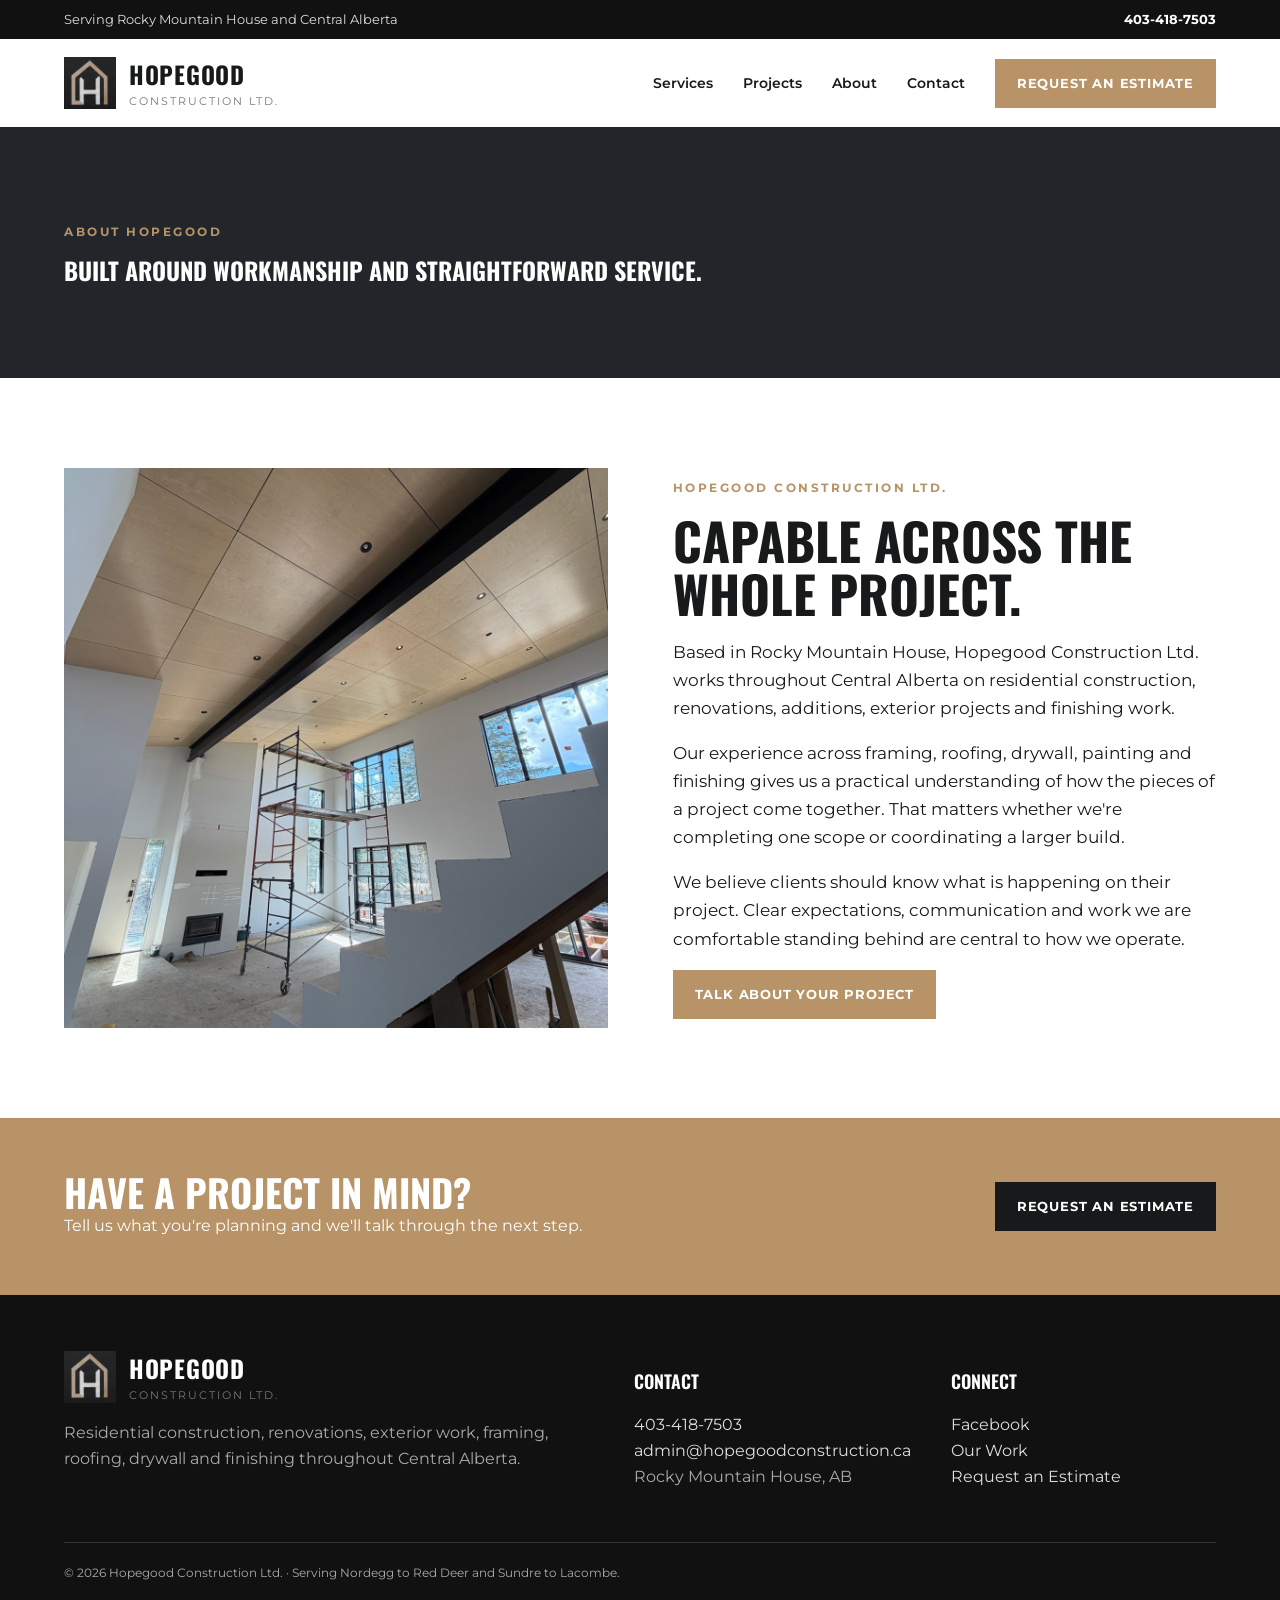
<file: about.html>
<!doctype html><html lang="en"><head><meta charset="utf-8"><meta name="viewport" content="width=device-width,initial-scale=1"><title>About | Hopegood Construction Ltd.</title><meta name="description" content="Hopegood Construction Ltd. — residential construction and renovations in Rocky Mountain House and Central Alberta."><link rel="stylesheet" href="styles.css"></head><body><div class="top"><div class="container"><span>Serving Rocky Mountain House and Central Alberta</span><a href="tel:+14034187503">403-418-7503</a></div></div><header><div class="container nav"><a class="brand" href="index.html"><img src="logo.jpeg" alt="Hopegood Construction logo"><div><strong>Hopegood</strong><span>Construction Ltd.</span></div></a><nav class="links"><a href="services.html">Services</a><a href="projects.html">Projects</a><a href="about.html">About</a><a href="contact.html">Contact</a><a class="btn" href="contact.html">Request an Estimate</a></nav><div class="mobile">☰</div></div></header><main><section class="pagehero"><div class="container"><div class="eyebrow">About Hopegood</div><h1>Built around workmanship and straightforward service.</h1></div></section><section class="section"><div class="container split"><img src="custom.jpeg" alt="Hopegood Construction project"><div class="about-copy"><div class="eyebrow">Hopegood Construction Ltd.</div><h2>Capable across the whole project.</h2><p>Based in Rocky Mountain House, Hopegood Construction Ltd. works throughout Central Alberta on residential construction, renovations, additions, exterior projects and finishing work.</p><p>Our experience across framing, roofing, drywall, painting and finishing gives us a practical understanding of how the pieces of a project come together. That matters whether we're completing one scope or coordinating a larger build.</p><p>We believe clients should know what is happening on their project. Clear expectations, communication and work we are comfortable standing behind are central to how we operate.</p><a class="btn" href="contact.html">Talk About Your Project</a></div></div></section></main><section class="cta"><div class="container"><div><h2>Have a project in mind?</h2><div>Tell us what you're planning and we'll talk through the next step.</div></div><a class="btn" href="contact.html">Request an Estimate</a></div></section><footer><div class="container"><div class="foot"><div><a class="brand" href="index.html"><img src="logo.jpeg" alt="Hopegood Construction logo"><div><strong style="color:white">Hopegood</strong><span>Construction Ltd.</span></div></a><p>Residential construction, renovations, exterior work, framing, roofing, drywall and finishing throughout Central Alberta.</p></div><div><h3>Contact</h3><p><a href="tel:+14034187503">403-418-7503</a><br><a href="mailto:admin@hopegoodconstruction.ca">admin@hopegoodconstruction.ca</a><br>Rocky Mountain House, AB</p></div><div><h3>Connect</h3><p><a href="https://www.facebook.com/share/1BhYRgegUp/?mibextid=wwXIfr" target="_blank" rel="noopener">Facebook</a><br><a href="projects.html">Our Work</a><br><a href="contact.html">Request an Estimate</a></p></div></div><div class="copy">© 2026 Hopegood Construction Ltd. · Serving Nordegg to Red Deer and Sundre to Lacombe.</div></div></footer></body></html>
</file>
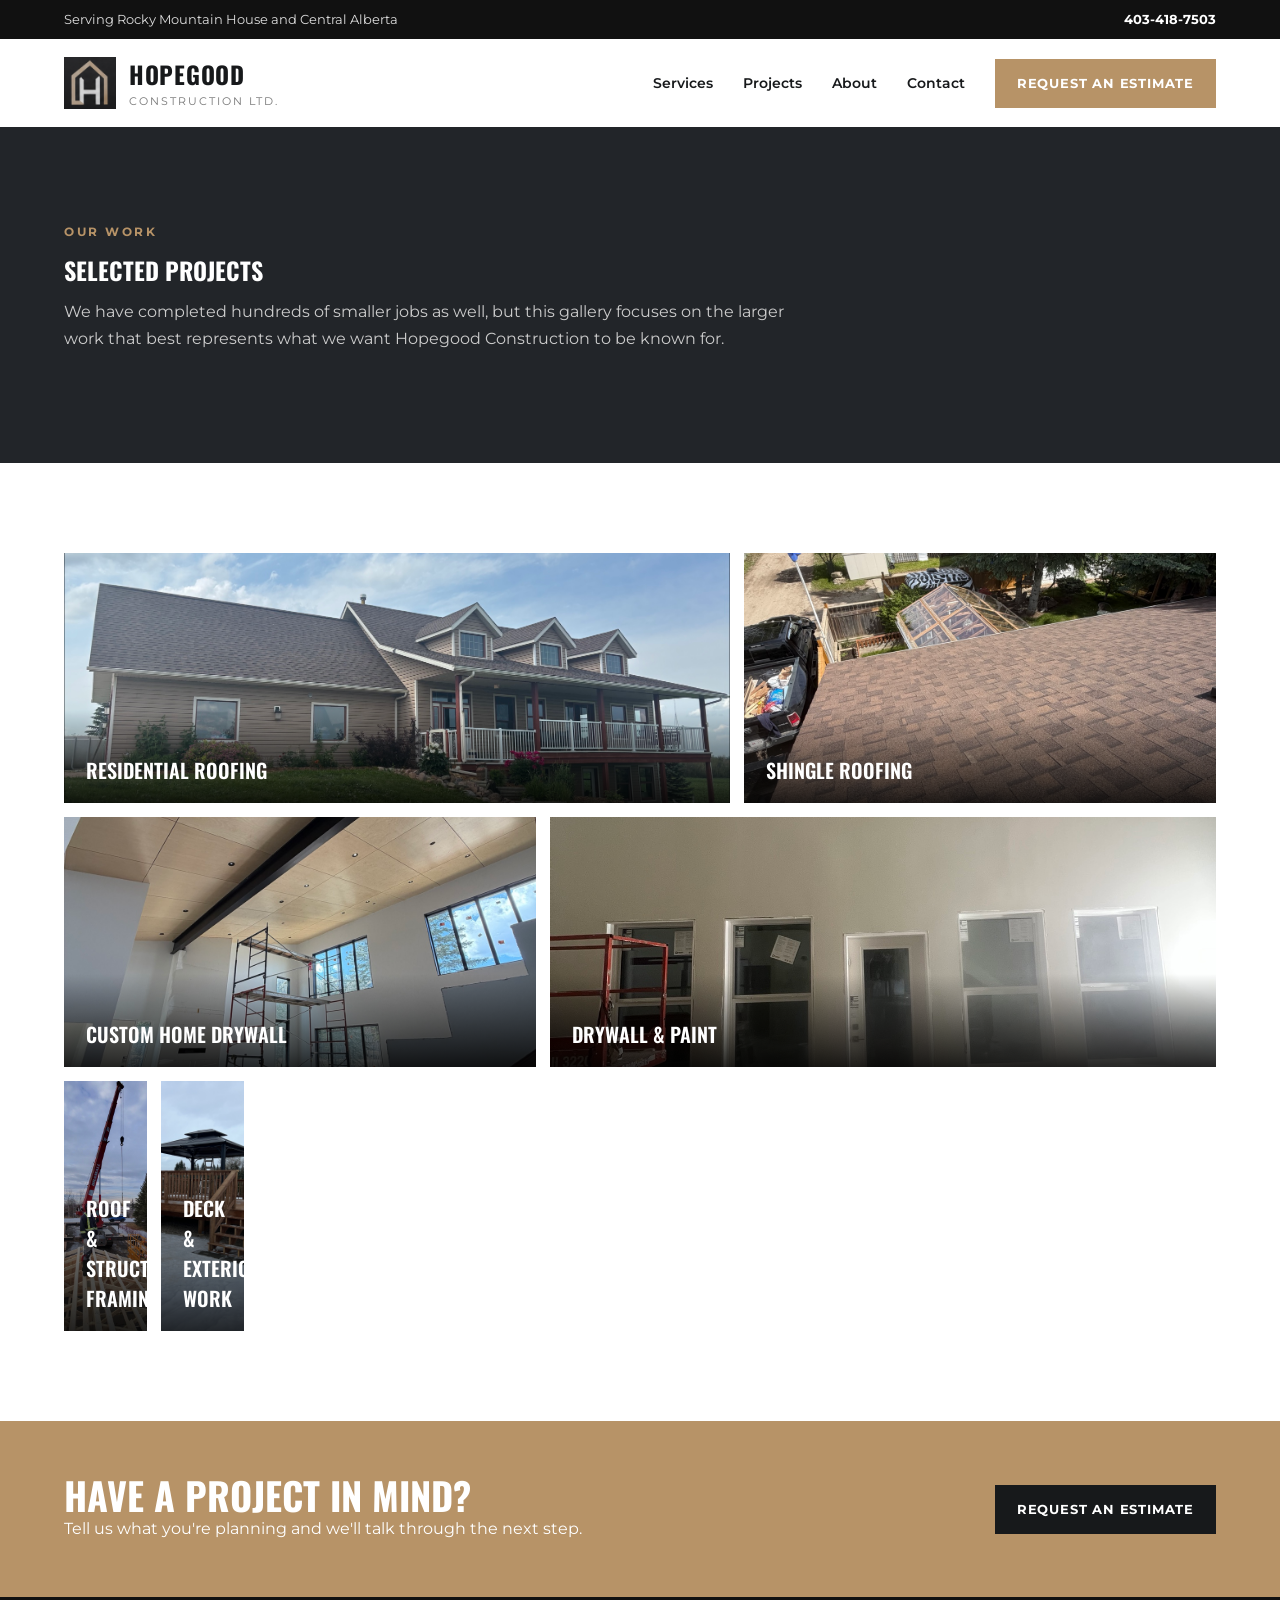
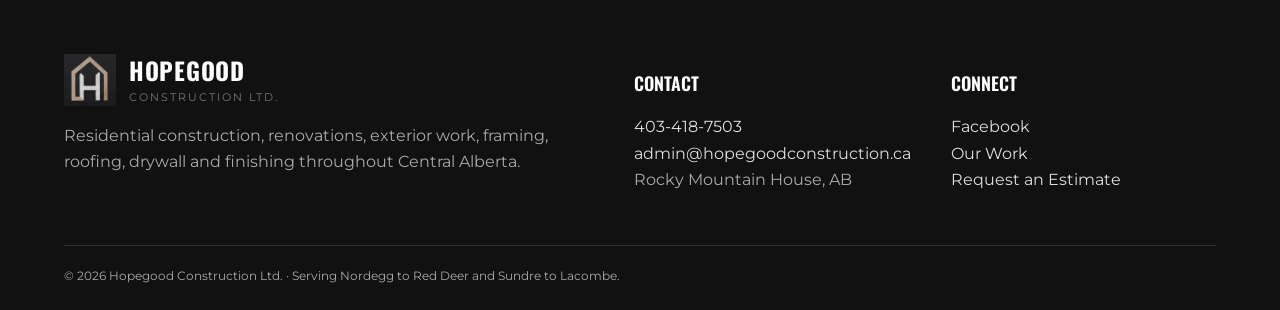
<file: projects.html>
<!doctype html><html lang="en"><head><meta charset="utf-8"><meta name="viewport" content="width=device-width,initial-scale=1"><title>Projects | Hopegood Construction Ltd.</title><meta name="description" content="Hopegood Construction Ltd. — residential construction and renovations in Rocky Mountain House and Central Alberta."><link rel="stylesheet" href="styles.css"></head><body><div class="top"><div class="container"><span>Serving Rocky Mountain House and Central Alberta</span><a href="tel:+14034187503">403-418-7503</a></div></div><header><div class="container nav"><a class="brand" href="index.html"><img src="logo.jpeg" alt="Hopegood Construction logo"><div><strong>Hopegood</strong><span>Construction Ltd.</span></div></a><nav class="links"><a href="services.html">Services</a><a href="projects.html">Projects</a><a href="about.html">About</a><a href="contact.html">Contact</a><a class="btn" href="contact.html">Request an Estimate</a></nav><div class="mobile">☰</div></div></header><main><section class="pagehero"><div class="container"><div class="eyebrow">Our Work</div><h1>Selected Projects</h1><p>We have completed hundreds of smaller jobs as well, but this gallery focuses on the larger work that best represents what we want Hopegood Construction to be known for.</p></div></section><section class="section"><div class="container"><div class="gallery"><div class="project"><img src="hero.jpeg"><span class="label">Residential Roofing</span></div><div class="project"><img src="roof.jpeg"><span class="label">Shingle Roofing</span></div><div class="project"><img src="custom.jpeg"><span class="label">Custom Home Drywall</span></div><div class="project"><img src="drywall.jpeg"><span class="label">Drywall & Paint</span></div><div class="project"><img src="framing.jpeg"><span class="label">Roof & Structural Framing</span></div><div class="project"><img src="deck.jpeg"><span class="label">Deck & Exterior Work</span></div></div></div></section></main><section class="cta"><div class="container"><div><h2>Have a project in mind?</h2><div>Tell us what you're planning and we'll talk through the next step.</div></div><a class="btn" href="contact.html">Request an Estimate</a></div></section><footer><div class="container"><div class="foot"><div><a class="brand" href="index.html"><img src="logo.jpeg" alt="Hopegood Construction logo"><div><strong style="color:white">Hopegood</strong><span>Construction Ltd.</span></div></a><p>Residential construction, renovations, exterior work, framing, roofing, drywall and finishing throughout Central Alberta.</p></div><div><h3>Contact</h3><p><a href="tel:+14034187503">403-418-7503</a><br><a href="mailto:admin@hopegoodconstruction.ca">admin@hopegoodconstruction.ca</a><br>Rocky Mountain House, AB</p></div><div><h3>Connect</h3><p><a href="https://www.facebook.com/share/1BhYRgegUp/?mibextid=wwXIfr" target="_blank" rel="noopener">Facebook</a><br><a href="projects.html">Our Work</a><br><a href="contact.html">Request an Estimate</a></p></div></div><div class="copy">© 2026 Hopegood Construction Ltd. · Serving Nordegg to Red Deer and Sundre to Lacombe.</div></div></footer></body></html>
</file>
<file: styles.css>
@import url('https://fonts.googleapis.com/css2?family=Montserrat:wght@400;500;600;700&family=Oswald:wght@500;600;700&display=swap');
:root{--ink:#17191b;--coal:#222529;--bronze:#b79367;--cream:#f4f1ec;--white:#fff;--muted:#74777a}*{box-sizing:border-box}html{scroll-behavior:smooth}body{margin:0;font-family:Montserrat,Arial,sans-serif;color:var(--ink);background:#fff;line-height:1.65}a{color:inherit;text-decoration:none}.container{width:min(1180px,90%);margin:auto}.top{background:#111;color:#ddd;font-size:13px;padding:9px 0}.top .container{display:flex;justify-content:space-between}.top a{color:#fff;font-weight:700}.nav{height:88px;display:flex;align-items:center;justify-content:space-between}.brand{display:flex;align-items:center;gap:13px}.brand img{width:52px;height:52px;object-fit:cover}.brand strong,.brand span{display:block}.brand strong{font:700 24px Oswald;text-transform:uppercase;letter-spacing:.7px}.brand span{font-size:11px;letter-spacing:2px;color:#777;text-transform:uppercase}.links{display:flex;align-items:center;gap:30px;font-weight:600;font-size:14px}.btn{display:inline-block;background:var(--bronze);color:#fff;padding:14px 22px;font-weight:700;text-transform:uppercase;letter-spacing:.8px;font-size:13px;border:0}.btn.outline{background:transparent;border:1px solid rgba(255,255,255,.6)}.hero{min-height:680px;background:linear-gradient(90deg,rgba(12,13,14,.88),rgba(12,13,14,.55) 55%,rgba(12,13,14,.15)),url('assets/hero.jpeg') center/cover;display:flex;align-items:center;color:#fff}.hero-copy{max-width:730px}.eyebrow{font-size:12px;font-weight:700;letter-spacing:2.5px;text-transform:uppercase;color:var(--bronze);margin-bottom:16px}.hero h1,.pagehero h1,h2{font-family:Oswald;text-transform:uppercase;line-height:1.05;margin:0}.hero h1{font-size:clamp(52px,7vw,92px);letter-spacing:-1px}.hero p{font-size:18px;max-width:650px;color:#e5e5e5;margin:25px 0 32px}.actions{display:flex;gap:12px;flex-wrap:wrap}.strip{background:var(--bronze);color:#fff}.strip .container{display:grid;grid-template-columns:repeat(4,1fr);text-align:center}.strip div{padding:20px 10px;font:600 15px Oswald;text-transform:uppercase;letter-spacing:1px;border-right:1px solid rgba(255,255,255,.25)}.section{padding:90px 0}.soft{background:var(--cream)}.dark{background:var(--coal);color:#fff}.head{display:grid;grid-template-columns:1.1fr .9fr;gap:60px;align-items:end;margin-bottom:45px}.head h2,h2{font-size:clamp(36px,4vw,55px)}.head p{color:#666;margin:0}.dark .head p{color:#bbb}.services{display:grid;grid-template-columns:repeat(4,1fr);gap:1px;background:#ddd}.card{background:#fff;padding:35px 28px;min-height:245px}.card .n{font:700 13px Oswald;color:var(--bronze);letter-spacing:2px}.card h3{font:600 24px Oswald;text-transform:uppercase;margin:28px 0 12px}.card p{font-size:14px;color:#666}.gallery{display:grid;grid-template-columns:repeat(12,1fr);grid-auto-rows:250px;gap:14px}.project{position:relative;overflow:hidden;background:#222}.project:nth-child(1),.project:nth-child(4){grid-column:span 7}.project:nth-child(2),.project:nth-child(3){grid-column:span 5}.project img{width:100%;height:100%;object-fit:cover;transition:.35s}.project:hover img{transform:scale(1.025)}.label{position:absolute;inset:auto 0 0;padding:45px 22px 18px;background:linear-gradient(transparent,rgba(0,0,0,.82));color:#fff;font:600 20px Oswald;text-transform:uppercase}.split{display:grid;grid-template-columns:1fr 1fr;gap:65px;align-items:center}.split img{width:100%;height:560px;object-fit:cover}.checks{display:grid;gap:20px;margin-top:30px}.check{border-left:3px solid var(--bronze);padding-left:18px}.check b{font-family:Oswald;text-transform:uppercase;font-size:19px}.check p{margin:4px 0;color:#666}.process{display:grid;grid-template-columns:repeat(4,1fr);gap:28px}.step span{font:700 42px Oswald;color:var(--bronze)}.step h3{font:600 22px Oswald;text-transform:uppercase}.step p{color:#bbb;font-size:14px}.cta{background:var(--bronze);color:#fff;padding:55px 0}.cta .container{display:flex;justify-content:space-between;align-items:center;gap:30px}.cta h2{font-size:38px}.cta .btn{background:#17191b}.pagehero{padding:95px 0;background:var(--coal);color:#fff}.pagehero p{max-width:720px;color:#ccc}.service-list{display:grid;grid-template-columns:repeat(2,1fr);gap:22px}.service-block{padding:32px;border:1px solid #ddd}.service-block h3{font:600 27px Oswald;text-transform:uppercase}.service-block p{color:#666}.about-copy{font-size:17px}.contactgrid{display:grid;grid-template-columns:.8fr 1.2fr;gap:60px}.contactbox{background:var(--coal);color:#fff;padding:40px}.contactbox h3{font:600 28px Oswald;text-transform:uppercase}.contactbox a{color:#fff}.form{display:grid;grid-template-columns:1fr 1fr;gap:15px}.form input,.form textarea,.form select{width:100%;padding:15px;border:1px solid #ccc;font:inherit}.form textarea{min-height:150px}.full{grid-column:1/-1}footer{background:#111;color:#aaa;padding:55px 0 25px}.foot{display:grid;grid-template-columns:2fr 1fr 1fr;gap:40px}.foot h3{color:#fff;font:600 18px Oswald;text-transform:uppercase}.foot a{color:#ddd}.copy{border-top:1px solid #333;margin-top:35px;padding-top:20px;font-size:12px}.mobile{display:none}@media(max-width:800px){.links{display:none}.mobile{display:block;font-size:24px}.top .container{gap:15px;flex-direction:column}.hero{min-height:590px}.hero h1{font-size:52px}.strip .container,.services,.process{grid-template-columns:1fr 1fr}.head,.split,.contactgrid{grid-template-columns:1fr}.gallery{display:grid;grid-template-columns:1fr;grid-auto-rows:260px}.project:nth-child(n){grid-column:auto}.split img{height:400px}.foot{grid-template-columns:1fr}.cta .container{align-items:flex-start;flex-direction:column}.service-list{grid-template-columns:1fr}}@media(max-width:500px){.strip .container,.services,.process,.form{grid-template-columns:1fr}.hero h1{font-size:45px}.nav{height:74px}.brand img{width:44px;height:44px}.brand strong{font-size:20px}}

/* Estimate form enhancements */
.upload-field{border:1px solid #d8d8d8;padding:16px;background:#fafafa}.upload-field label{display:block;margin-bottom:10px}.upload-field span,.form-note{font-size:.9rem;color:#666}.upload-field input[type=file]{width:100%}.consent{display:flex;gap:10px;align-items:flex-start;font-size:.92rem;line-height:1.45}.consent input{margin-top:3px}.form-note{margin:0}.form select:invalid{color:#777}
</file>
